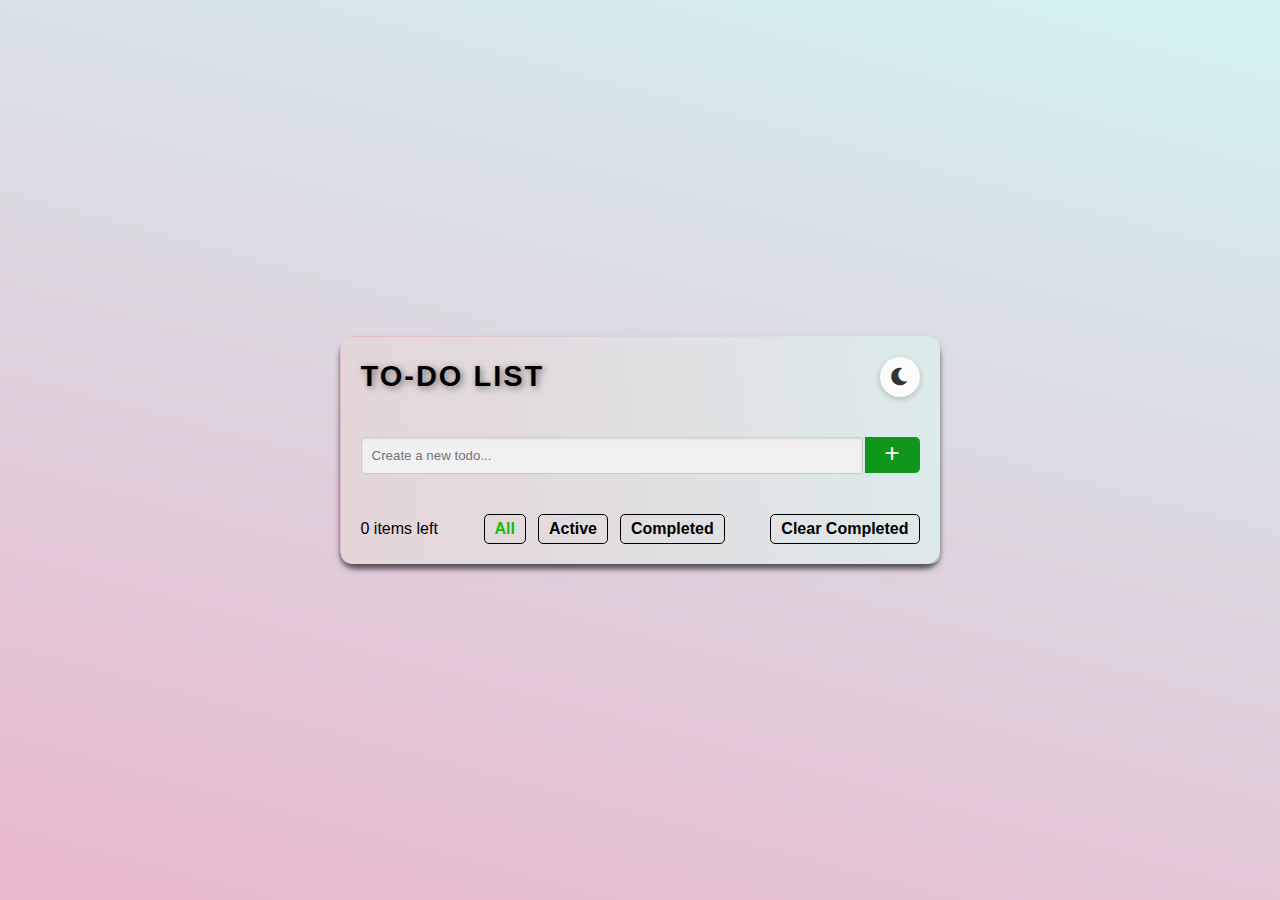
<file: TO-DO_LIST_APPLICATION/index.html>
<!DOCTYPE html>
<html lang="en">

<head>
    <meta charset="UTF-8">
    <meta name="viewport" content="width=device-width, initial-scale=1.0">
    <title>Todo App</title>
    <link rel="stylesheet" href="styles.css">
    <link rel="stylesheet" href="https://cdnjs.cloudflare.com/ajax/libs/font-awesome/6.0.0-beta3/css/all.min.css">
</head>

<body>
    <div class="container">
        <div class="todo-app">
            <div class="header">
                <h2>TO-DO LIST</h2>
                <button class="dark-mode-toggle" id="dark-mode-toggle">
                    <i id="dark-mode-icon" class="fas fa-moon"></i>
                </button>
            </div>
            <div class="row">
                <input type="text" id="input-box" placeholder="Create a new todo...">
                <button id="add-task-btn"><i class="fas fa-plus"></i></button>
            </div>
            <ul id="list-container"></ul>
            <div class="footer">
                <span id="items-left">0 items left</span>
                <div class="filters">
                    <button id="filter-all" class="active">All</button>
                    <button id="filter-active">Active</button>
                    <button id="filter-completed">Completed</button>
                </div>
                <button id="clear-completed-btn">Clear Completed</button>
            </div>
        </div>
    </div>
    <script src="scripts.js"></script>
</body>

</html>
</file>
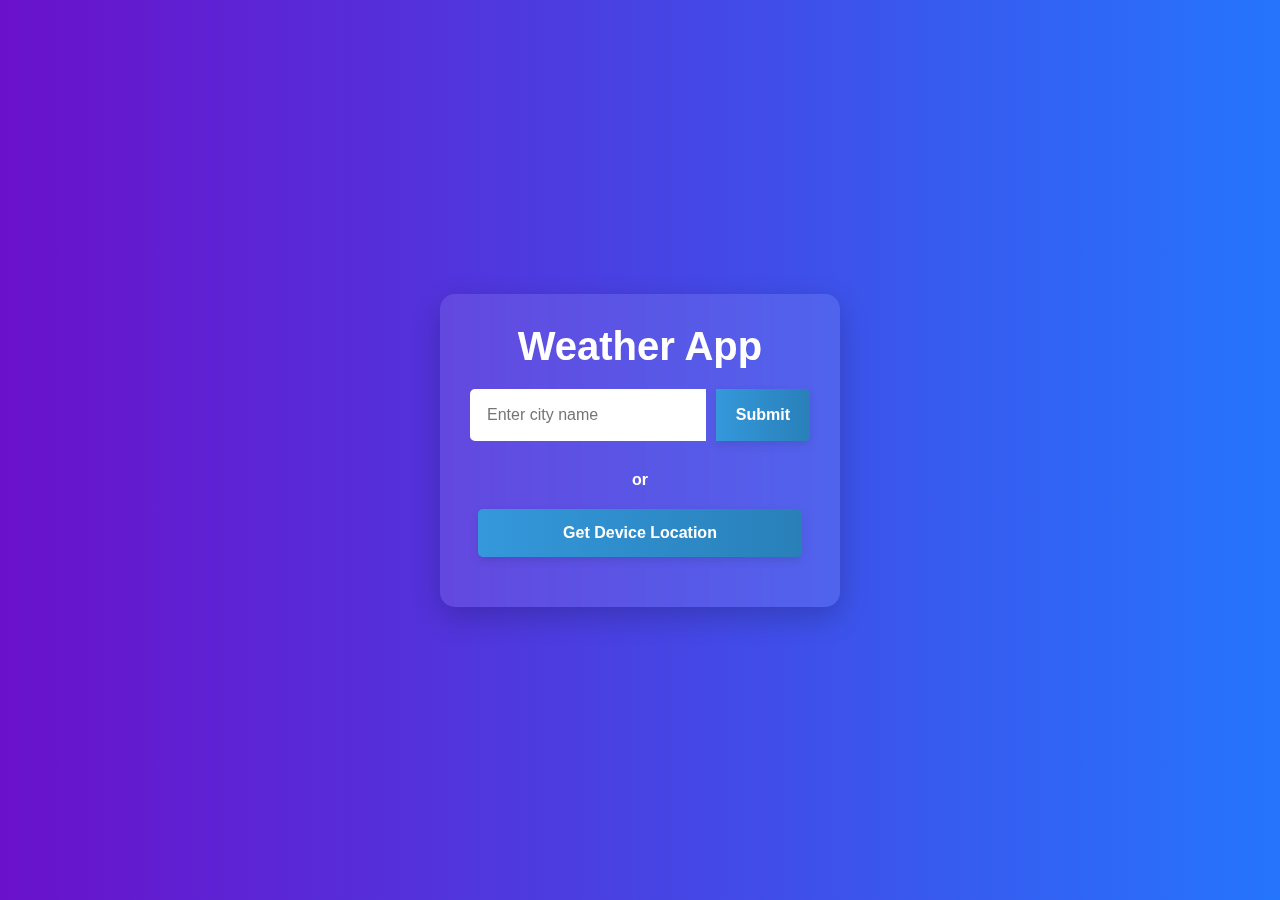
<file: WEATHER_APPLICATION/index.html>
<!DOCTYPE html>
<html lang="en">

<head>
    <meta charset="UTF-8">
    <meta name="viewport" content="width=device-width, initial-scale=1.0">
    <link rel="stylesheet" href="styles.css">
    <link rel="stylesheet" href="https://fonts.googleapis.com/icon?family=Material+Icons">
    <title>Weather App</title>
</head>

<body>
    <div class="weather-container">
        <div id="landing-page" class="page active">
            <h1>Weather App</h1>
            <form id="city-form" class="location-form">
                <div class="input-group">
                    <input type="text" id="city-input" placeholder="Enter city name">
                    <button class="submit-btn">Submit</button>
                </div>
                <p>or</p>
                <button id="location-btn" class="location-btn">Get Device Location</button>
            </form>
        </div>
        <div id="weather-page" class="page hidden">
            <button id="back-btn" class="back-btn"><i class="material-icons">arrow_back</i></button>
            <h1>Weather App</h1>
            <div class="location-date-section">
                <h2 class="location-name">Location</h2>
                <p class="current-date">Date</p>
            </div>
            <div class="weather-info">
                <div class="weather-description">
                    <i class="material-icons">wb_sunny</i>
                    <span class="weather-condition">Condition</span>
                </div>
                <div class="temperature">Temperature</div>
            </div>
            <div class="additional-info">
                <div class="feels-like-info">
                    <i class="material-icons">thermostat</i>
                    <div>
                        <h3 class="feels-like-temp">Feels Like</h3>
                    </div>
                </div>
                <div class="humidity-info">
                    <i class="material-icons">water_drop</i>
                    <div>
                        <h3 class="humidity-level">Humidity</h3>
                    </div>
                </div>
            </div>
        </div>
    </div>
    <script src="script.js"></script>
</body>

</html>
</file>
<file: TO-DO_LIST_APPLICATION/styles.css>
* {
    margin: 0;
    padding: 0;
    box-sizing: border-box;
    font-family: 'Poppins', sans-serif;
}

body {
    background: linear-gradient(15deg, #e9b7ce, #d3f3f1);
    display: flex;
    justify-content: center;
    align-items: center;
    height: 100vh;
    transition: background 0.3s, color 0.3s;
    position: relative;
    color: #d3f3f1;
}

.container {
    width: 100%;
    max-width: 600px;
    padding: 0.5px;
    background: linear-gradient(80deg, #e9b7ce, #d3f3f1);
    border-radius: 15px;
    box-shadow: 0 5px 5px rgba(0, 0, 0, 0.581);
    transition: background 0.3s, box-shadow 0.3s;
}

.todo-app {
    background: linear-gradient(80deg, #e3dcdccc, #e0e9e9b9);
    border-radius:  10px;
    padding: 20px;
    color: #000000;
    box-shadow: 0 5px 15px rgba(0, 0, 0, 0.05);
    transition: background 0.3s, box-shadow 0.3s;
}

.header {
    display: flex;
    justify-content: space-between;
    align-items: center;
    margin-bottom: 40px;
    font-weight: bold;
}

.header h2 {
    font-size: 29px;
    letter-spacing: 2px;
    color: #000000;
    text-shadow: 2px 2px 7px rgba(0, 0, 0, 0.5);
}

.row {
    display: flex;
    align-items: center;
    margin-bottom: 20px;
}

input {
    flex: 1;
    padding: 10px;
    border: 1px solid #ccc;
    outline: none;
    background: #f1f1f1;
    color: #333333;
    border-radius: 5px 0 0 5px;
    box-shadow: inset 0 1px 3px rgba(0, 0, 0, 0.1);
    transition: border-color 0.3s, background 0.3s, box-shadow 0.3s;
}

input:focus {
    border-color: #000000;
}

button {
    padding: 9px 20px;
    background: linear-gradient(to right, #0f971c, #0f971c);
    border: none;
    color: rgb(245, 245, 245);
    font-size: 16px;
    cursor: pointer;
    border-radius: 0 5PX 5PX 0;
    transition: border-color 0.3s, background 0.3s;
    margin-left: 2px;
}

button:hover {
    background: #ed0000;
    transform: scale(1.05);
}

ul {
    list-style: none;
    margin-top: 20px;
    max-height: 200px;
    overflow-y: auto;
    padding-right: 10px;
}

ul li {
    padding: 12px 10px;
    background: #f9f9f9;
    margin-bottom: 10px;
    border-radius: 5px;
    display: flex;
    align-items: center;
    justify-content: space-between;
    position: relative;
    padding-left: 30px;
    box-shadow: 0 2px 3px rgba(0, 0, 0, 0.1);
    border: 1px solid #e0e0e0;
    transition: transform 0.3s, background 0.3s, box-shadow 0.3s;
}

ul li.checked {
    text-decoration: line-through;
    color: #888;
    background: #e0e0e0;
}

ul li span {
    cursor: pointer;
    color: #db0303;
    font-weight: bold;
    transition: color 0.3s;
    display: flex;
    align-items: center;
    justify-content: center;
    width: 24px;
    height: 24px;
    border-radius: 50%;
    background: #fff;
}


ul li span:hover {
    color: #000000;
    background: #f0f0f0; 
}

ul li::before {
    content: '';
    position: absolute;
    height: 20px;
    width: 20px;
    left: 5px;
    border-radius: 50%;
    background: #ffd569;
}

ul li.checked::before {
    background: #888;
}

.footer {
    display: flex;
    justify-content: space-between;
    align-items: center;
    margin-top: 20px;
}

.footer .filters {
    display: flex;
    gap: 10px;
}

.footer button {
    padding: 5px 10px;
    background: none;
    border: 1px solid #000000;
    color: #000000;
    cursor: pointer;
    transition: background 0.3s, color 0.3s;
    border-radius: 5px;
    font-weight: bold;
}

.footer button:hover {
    background: #000000;
    color: #f83d5c;
}

.footer .filters button {
    border: 1px solid #000000;
}

.footer .filters button.active {
    color:  #18bb06;
}

.dark-mode {
    background: linear-gradient(135deg, #1a1a1a, #333333);
    color: white;
}

.dark-mode .container {
    background: rgba(255, 255, 255, 0.1);
    box-shadow: 0 5px 15px rgba(255, 255, 255, 0.3);
}

.dark-mode .todo-app {
    background: rgba(0, 0, 0, 0.5);
    color: white;
}

.dark-mode input {
    background: rgba(255, 255, 255, 0.1);
    color: white;
    border: 1px solid #555;
}

.dark-mode ul li {
    background: rgba(255, 255, 255, 0.1);
    border: 1px solid #444;
}

.dark-mode ul li.checked::before {
    background: #9e9b9b;
}

.dark-mode .footer button {
    border: 1px solid #fff;
    color: #fff;
}

.dark-mode .footer button:hover {
    background: #fff;
    color: #a80000;
}

.dark-mode .header h2 {
    color: #ffffff;
    text-shadow: 0 0 10px rgba(255, 255, 255, 0.8), 0 0 20px rgba(255, 255, 255, 0.6), 0 0 30px rgba(255, 255, 255, 0.4);
}

.dark-mode-toggle {
    padding: 10px;
    background: #fbfbfb;
    border: none;
    color: #333333;
    font-size: 20px;
    cursor: pointer;
    transition: background 0.3s, color 0.3s;
    box-shadow: 0 2px 6px rgba(0, 0, 0, 0.2);
    border-radius: 100%;
    display: flex;
    align-items: center;
    justify-content: center;
}

.dark-mode-toggle:hover {
    background: #e0e0e0;
}

.dark-mode .dark-mode-toggle {
    background: #333333;
    color: #ffffff;
    box-shadow: 0 2px 6px rgba(255, 255, 255, 0.2);
}

.dark-mode .dark-mode-toggle i {
    color: #ffffff;
}

button:hover {
    background: rgba(4, 149, 60, 0.8);
    box-shadow: 0 4px 6px rgba(0, 0, 0, 0.1);
}

button:active {
    background: rgba(219, 0, 0, 0.6);
    box-shadow: inset 0 4px 6px rgba(119, 24, 24, 0.1);
}

@media (max-width: 768px) {
    .container {
        padding: 10px;
    }
    
    .header h2 {
        font-size: 24px;
    }

    .dark-mode-toggle {
        padding: 5px;
        font-size: 18px;
    }

    button {
        padding: 7px 15px;
        font-size: 14px;
    }

    .footer button {
        padding: 5px 8px;
        font-size: 14px;
    }
}

@media (max-width: 480px) {
    .header h2 {
        font-size: 20px;
    }

    .dark-mode-toggle {
        padding: 5px;
        font-size: 16px;
    }

    button {
        padding: 5px 10px;
        font-size: 12px;
    }

    .footer button {
        padding: 3px 5px;
        font-size: 12px;
    }
}
</file>
<file: WEATHER_APPLICATION/styles.css>
* {
    margin: 0;
    padding: 0;
    box-sizing: border-box;
}

body {
    background: linear-gradient(to right, #6a11cb, #2575fc);
    font-family: 'Poppins', sans-serif;
    height: 100vh;
    display: flex;
    justify-content: center;
    align-items: center;
    color: #fff;
}

.weather-container {
    position: relative;
    background: rgba(255, 255, 255, 0.1);
    backdrop-filter: blur(10px);
    max-width: 400px;
    width: 100%;
    padding: 30px;
    border-radius: 15px;
    box-shadow: 0 10px 30px rgba(0, 0, 0, 0.2);
    text-align: center;
    transition: transform 0.3s, box-shadow 0.3s;
    color: #333;
}

.weather-container:hover {
    transform: translateY(-10px);
    box-shadow: 0 15px 40px rgba(0, 0, 0, 0.3);
}

.page {
    display: none;
}

.page.active {
    display: block;
}

.page.hidden {
    display: none;
}

h1 {
    margin-bottom: 20px;
    color: #fff;
    font-size: 2.5rem;
    font-weight: bold;
}

.location-form {
    display: flex;
    flex-direction: column;
    align-items: center;
    margin-bottom: 20px;
}

.input-group {
    display: flex;
    width: 100%;
    margin-bottom: 20px;
}

#city-input {
    padding: 15px;
    border: 2px solid #fff;
    border-radius: 5px 0 0 5px;
    font-size: 1rem;
    outline: none;
    flex: 1;
    min-width: 0;
    transition: border-color 0.3s;
    color: #333;
}

#city-input:focus {
    border-color: #2980b9;
}

.submit-btn {
    background: linear-gradient(to right, #3498db, #2980b9);
    border: none;
    padding: 15px 20px;
    border-radius: 0 5px 5px 0;
    cursor: pointer;
    color: white;
    font-size: 1rem;
    font-weight: bold;
    box-shadow: 0 4px 10px rgba(0, 0, 0, 0.1);
    transition: background 0.3s ease, transform 0.3s ease;
    margin-left: 10px;
}

.submit-btn:hover {
    background: linear-gradient(to right, #2980b9, #3498db);
}

.submit-btn:active {
    transform: translateY(2px);
}

.location-form p {
    margin: 10px 0;
    color: #fff;
    font-weight: bold;
}

.location-btn {
    background: linear-gradient(to right, #3498db, #2980b9);
    border: none;
    padding: 15px 85px;
    border-radius: 5px;
    cursor: pointer;
    color: white;
    font-size: 1rem;
    font-weight: bold;
    box-shadow: 0 4px 10px rgba(0, 0, 0, 0.1);
    transition: background 0.3s ease, transform 0.3s ease;
    margin-top: 10px;
}

.location-btn:hover {
    background: linear-gradient(to right, #2980b9, #3498db);
}

.location-btn:active {
    transform: translateY(2px);
}

.location-date-section {
    margin-top: 20px;
    margin-bottom: 20px;
}

.location-name {
    font-size: 2rem;
    font-weight: bold;
    color: #fff;
}

.current-date {
    background-color: rgba(255, 255, 255, 0.2);
    padding: 5px 10px;
    border-radius: 10px;
    display: inline-block;
    color: #fff;
}

.weather-info {
    display: flex;
    align-items: center;
    justify-content: center;
    flex-direction: column;
    margin-bottom: 20px;
}

.weather-description {
    display: flex;
    align-items: center;
    justify-content: center;
    gap: 10px;
    font-size: 1.5rem;
}

.weather-description i {
    font-size: 2rem;
}

.temperature {
    font-size: 5rem;
    font-weight: bold;
    color: #fff;
}

.additional-info {
    display: flex;
    justify-content: space-around;
    gap: 20px;
}

.feels-like-info,
.humidity-info {
    background-color: rgba(255, 255, 255, 0.2);
    width: 100px;
    border-radius: 10px;
    padding: 20px;
    box-shadow: 0 3px 8px rgba(0, 0, 0, 0.1);
    text-align: center;
    color: #fff;
}

.feels-like-info h3,
.humidity-info h3 {
    margin-bottom: 10px;
}

.back-btn {
    position: absolute;
    top: 20px;
    left: 20px;
    background: linear-gradient(to right, #3498db, #2980b9);
    border: none;
    color: white;
    border-radius: 50%;
    padding: 10px;
    cursor: pointer;
    transition: background-color 0.3s ease, transform 0.3s ease, box-shadow 0.3s;
    box-shadow: 0 4px 10px rgba(0, 0, 0, 0.1);
    display: flex;
    align-items: center;
    justify-content: center;
    width: 40px;
    height: 40px;
}

.back-btn:hover {
    background-color: #2980b9;
    box-shadow: 0 6px 15px rgba(0, 0, 0, 0.2);
}

.back-btn:active {
    transform: translateY(2px);
    box-shadow: 0 4px 10px rgba(0, 0, 0, 0.1);
}

.back-btn i {
    font-size: 1.5rem;
}

@media (max-width: 768px) {
    .weather-container {
        padding: 20px;
        max-width: 90%;
    }

    .input-group {
        flex-direction: column;
        align-items: center;
    }

    #city-input {
        border-radius: 5px;
        margin-bottom: 10px;
    }

    .submit-btn {
        border-radius: 5px;
    }

    .location-btn {
        padding: 15px 40px;
    }

    .back-btn {
        width: 30px;
        height: 30px;
    }

    .back-btn i {
        font-size: 1.2rem;
    }

    h1 {
        font-size: 2rem;
    }

    .temperature {
        font-size: 4rem;
    }

    .location-name {
        font-size: 1.5rem;
    }

    .weather-description i {
        font-size: 1.5rem;
    }
}

@keyframes fadeIn {
    from {
        opacity: 0;
        transform: translateY(10px);
    }
    to {
        opacity: 1;
        transform: translateY(0);
    }
}

.page {
    animation: fadeIn 0.5s ease-in-out;
}

.weather-description, .temperature, .additional-info {
    animation: fadeIn 0.7s ease-in-out;
    animation-delay: 0.2s;
    animation-fill-mode: both;
}
</file>
